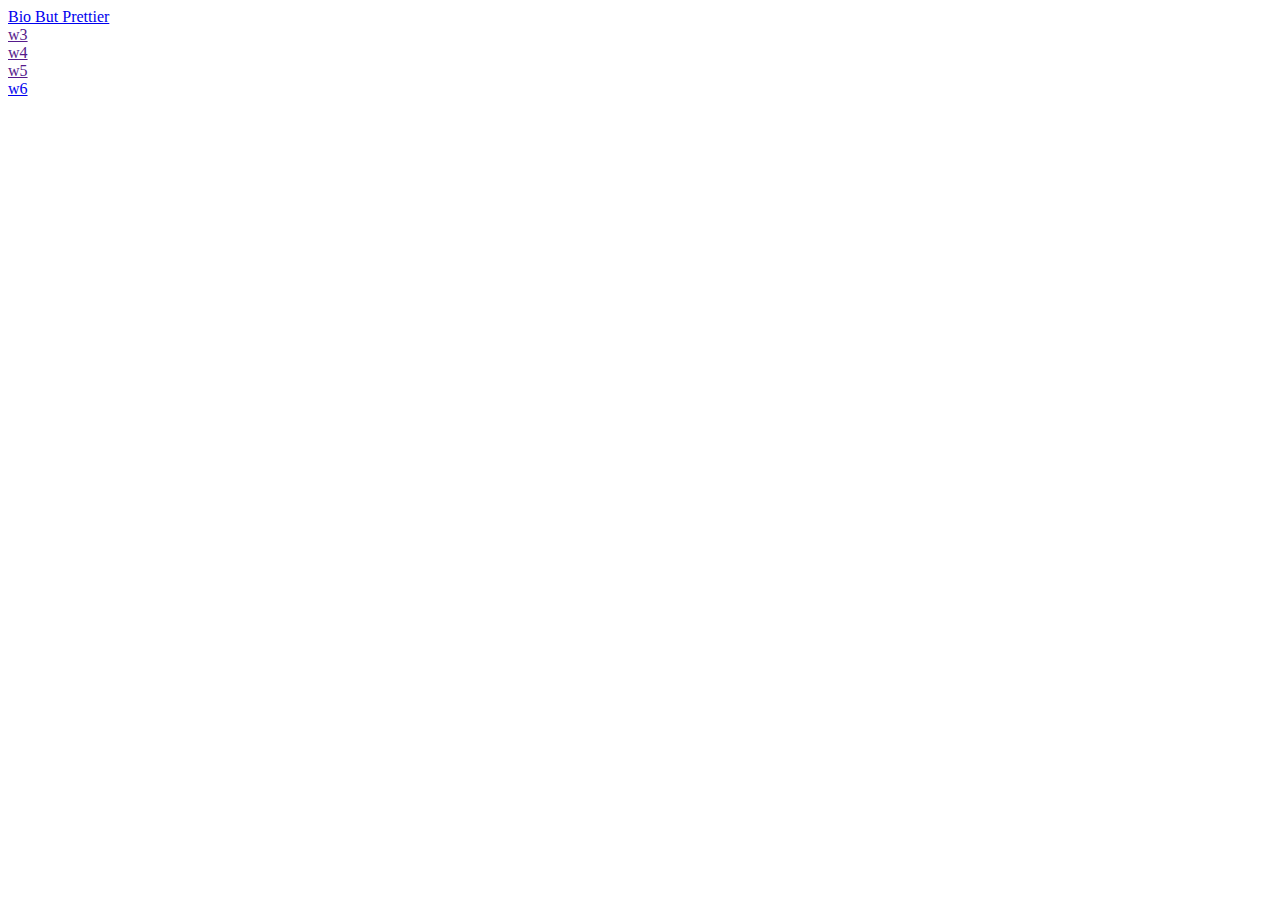
<file: index.html>
<!DOCTYPE html>
<html lang="en">
<head>
    <meta charset="UTF-8">
    <meta name="viewport" content="width=device-width, initial-scale=1.0">
    <title>Document</title>
</head>
<body>

    <div>
        <a href="homework/w2/index.html">Bio But Prettier</a>
    </div>
    <div>

        <a href="">w3</a>

    </div>

    
    <div>

        <a href="">w4</a>
    
    </div>
        
    <div>

        <a href="">w5</a>
    
    </div>


    <div>
    
        <a href="w6/index.html">w6</a>
    
    </div>


</body>
</html>
</file>
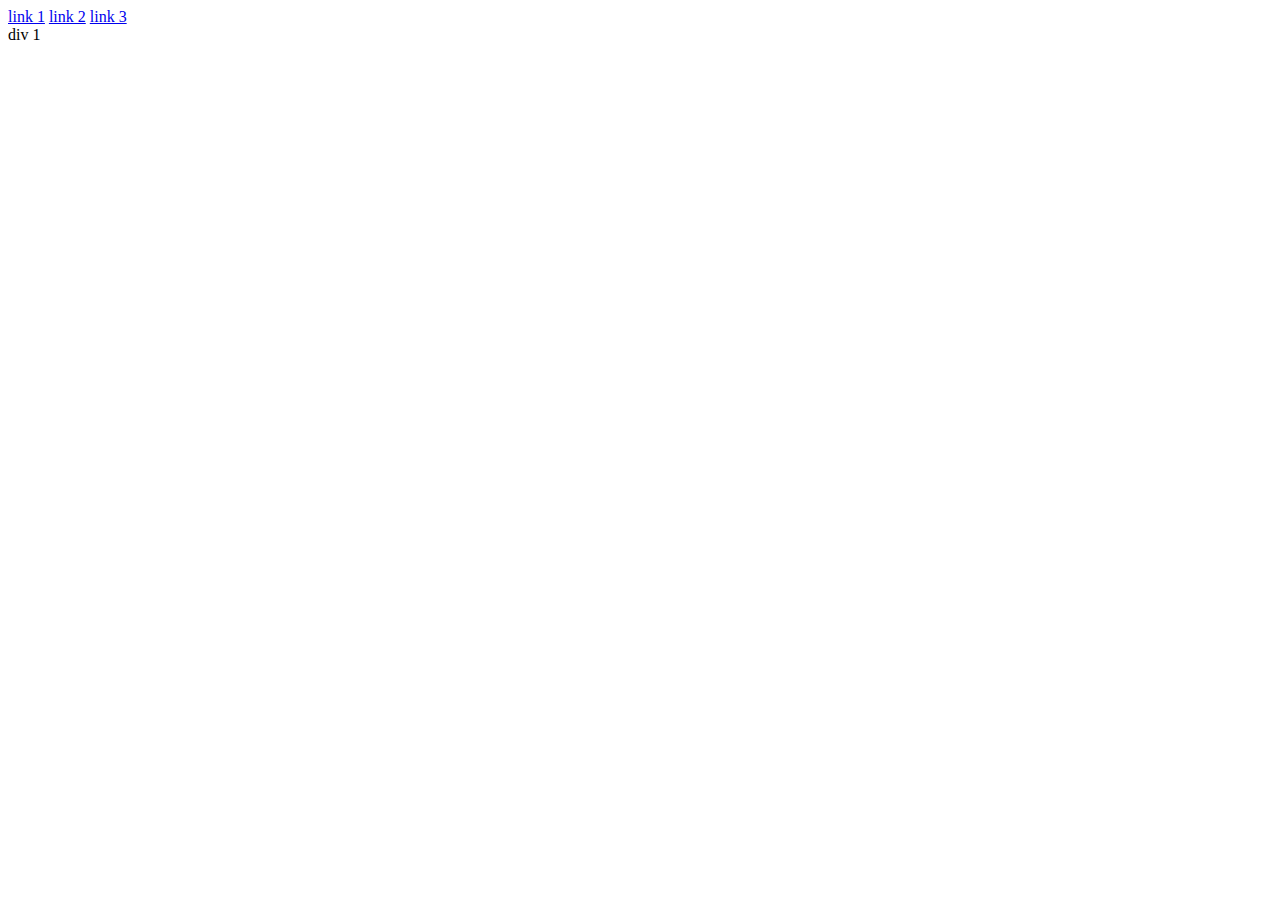
<file: w1/index.html>
<!DOCTYPE html>
<html lang="en">
<head>
    <meta charset="UTF-8">
    <title>SE137|W1</title>
    <meta name="description" content="Week 1">
    <meta name="author" content="Aly Wisher">

    <style>
        .hide{
            display:none;
        }
    </style>
</head>
<body>
    <div id="nav">
        <a href="#">link 1</a>
        <a href="#">link 2</a>
        <a href="#">link 3</a>
    </div>
    <div id="1" class="section">div 1</div>
    <div id="2" class="section hide">div 2</div>
    <div id="3" class="section hide">div 3</div>

    <script> 
        var a = Array.from(document.querySelectorAll(`a`));
        var div = document.querySelectorAll(`.section`);
        console.log(a);

        for(var i=0; i<a.length; i++)
        {
            a[i].addEventListener(`click`, press);
        }
        
        function press(merp)
        {
            merp.preventDefault()

            for(var i=0; i<a.length; i++)
            {
                div[i].classList.add(`hide`);
            }
            div[a.indexOf(merp.target)].classList.remove(`hide`)
        }
    </script>
</body>
</html>
</file>
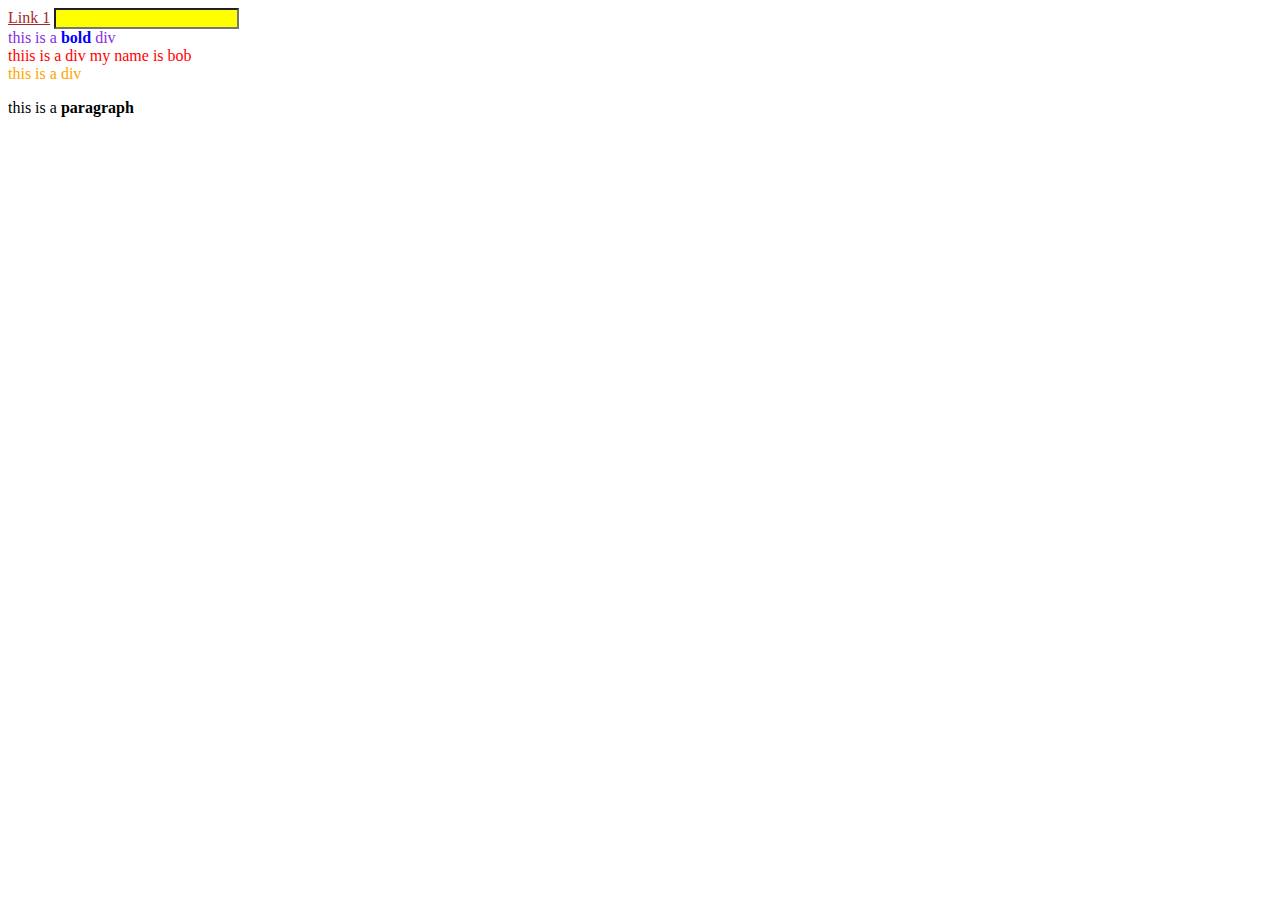
<file: w2/index.html>
<!DOCTYPE html>
<html lang="en">
<head>
    <meta charset="UTF-8">
    <meta name="viewport" content="width=device-width, initial-scale=1.0">
    <title>Document</title>
    
    <link rel="stylesheet" href="style.css">
</head>
<body>
    <div id="nav">
        <a href="#">Link 1</a>
        <input type="text">
    </div>
    <div>
        this is a <b>bold</b> div
    </div>
    <div id="bob">
        thiis is a div
    </div>
    <div class="orange">
        this is a div
    </div>
    <p>
        this is a <b>paragraph</b>
    </p>
</body>
</html>
</file>
<file: w6/index.html>
<!DOCTYPE html>
<html lang="en"> 
<head>
    <meta charset="UTF-8">
    <meta name="viewport" content="width=device-width, initial-scale=1.0">
    <title>Document</title>
    <link rel="stylesheet" href="styles.css">
</head>
<body>
    <main>
        <header></header>
         <section>
            <aside>
                <button>B</button>
            </aside>
            <div id="tray" class="">
                <div>

                </div>
            </div>
            <div id="program">
                <nav>
                    <button>tab1</button>
                    <button>tab2</button>
                    <button>tab3</button>
                </nav>
                <div id="breadcrumbs"></div>
                <textarea></textarea>
            </div>
         </section>
         <footer></footer>
    </main>
    <script src="scripts.js"></script>
</body>
</html>
</file>
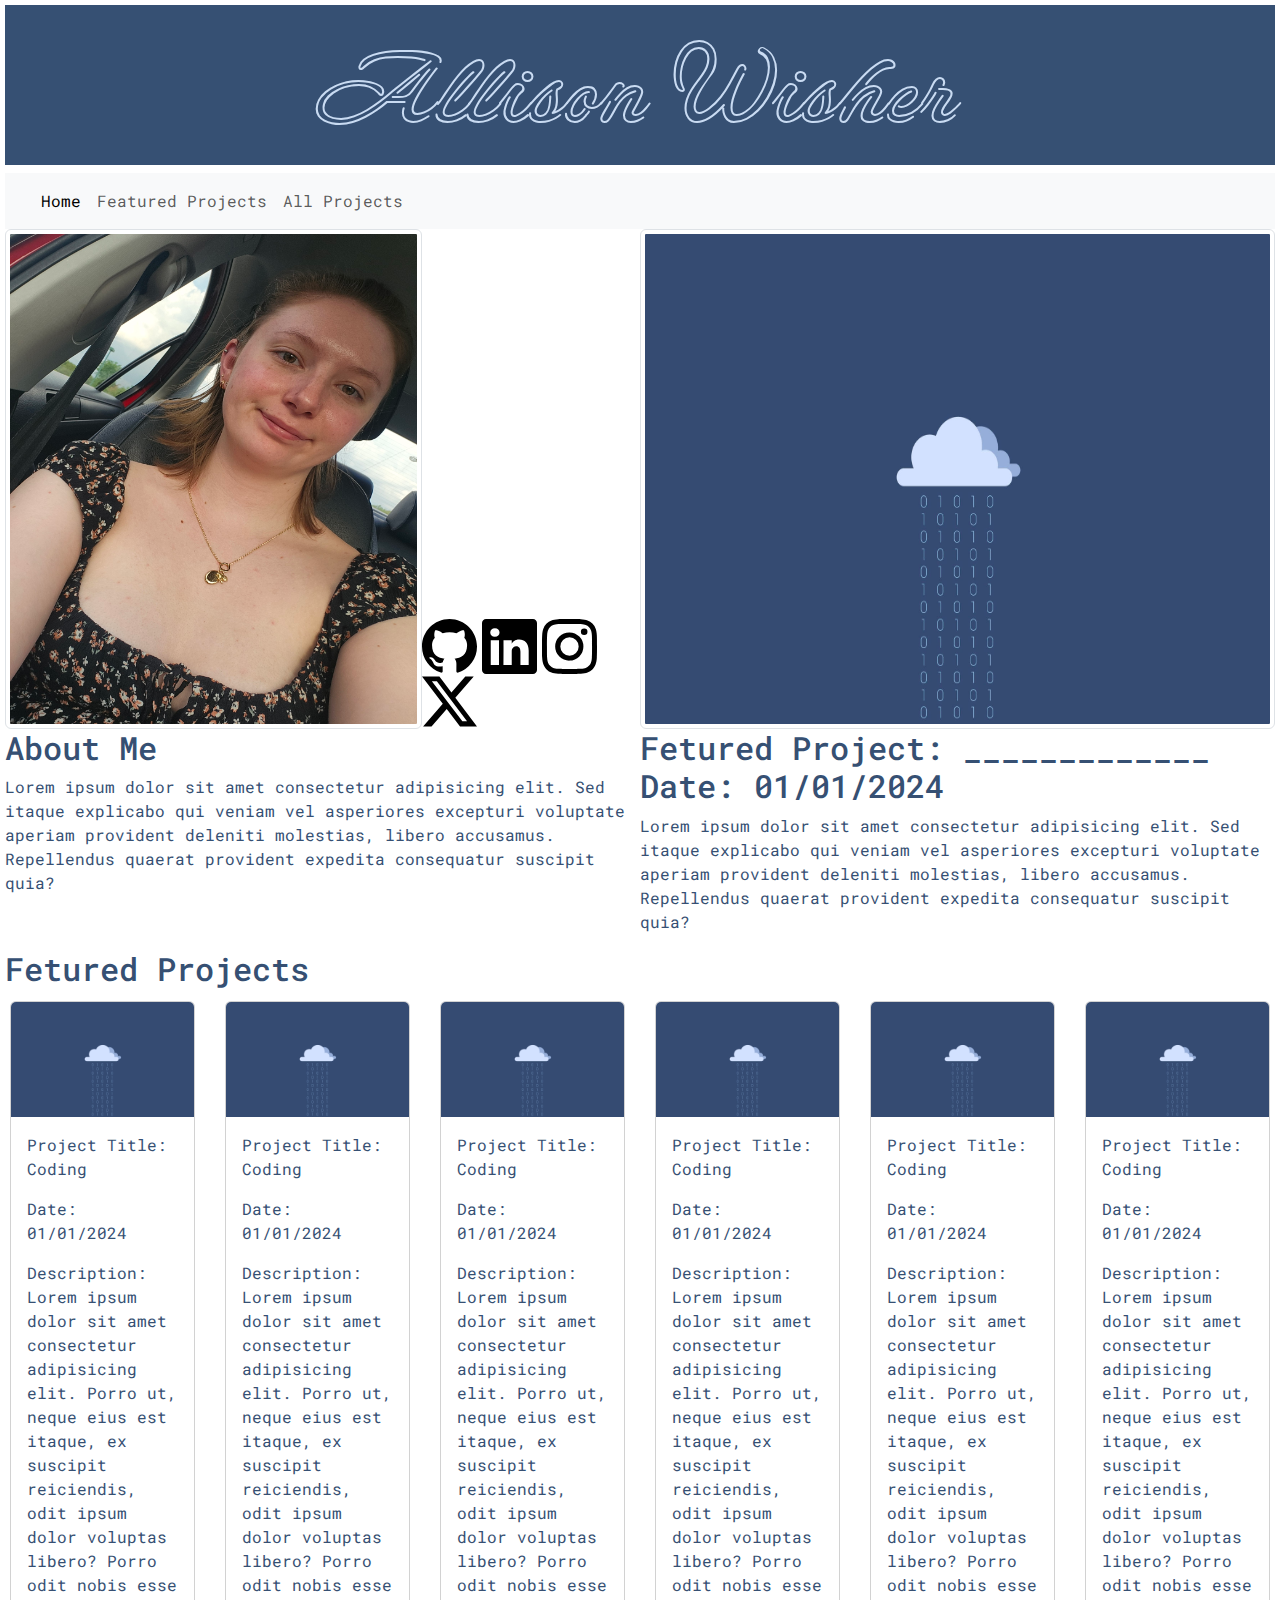
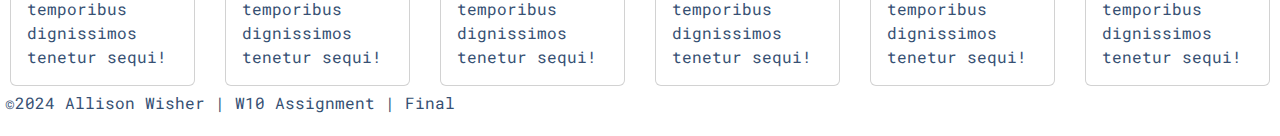
<file: homework/finale/index.html>
<!doctype html>
<html lang="en">
  <head>
    <meta charset="utf-8">
    <meta name="viewport" content="width=device-width, initial-scale=1">
    <title>Bootstrap demo</title>
    <link href="https://cdn.jsdelivr.net/npm/bootstrap@5.3.3/dist/css/bootstrap.min.css" rel="stylesheet" integrity="sha384-QWTKZyjpPEjISv5WaRU9OFeRpok6YctnYmDr5pNlyT2bRjXh0JMhjY6hW+ALEwIH" crossorigin="anonymous">
    <meta name="viewport" content="width=device-width, initial-scale=1.0">
    <link rel="stylesheet" href="style.css">
  </head>
  <body>

    <div id="header">
        <h1>Allison Wisher</h1>
        
    </div>

    <nav class="navbar navbar-expand-lg bg-body-tertiary">
        <div class="container-fluid">
          <a class="navbar-brand" href="#"></a>
          <button class="navbar-toggler" type="button" data-bs-toggle="collapse" data-bs-target="#navbarNavAltMarkup" aria-controls="navbarNavAltMarkup" aria-expanded="false" aria-label="Toggle navigation">
            <span class="navbar-toggler-icon"></span>
          </button>
          <div class="collapse navbar-collapse" id="navbarNavAltMarkup">
            <div class="navbar-nav">
              <a class="nav-link active" aria-current="page" href="#">Home</a>
              <a class="nav-link" href="fetured.html">Featured Projects</a>
              <a class="nav-link" href="allP.html">All Projects</a>
            </div>
          </div>
        </div>
      </nav>

      <div id="main" style="display: flex; flex-direction: row;">
        <div id="info">
            <div id="social" style="display: flex; flex-direction: row;">
                <img src="images/me.jpg" class="img-thumbnail" alt="ME" style="height: 500px; width: 450px;">
                <div style="margin-left: auto; margin-top: auto;">
                  <img src="images/github.svg" alt="github" style="height: 55px; width: 55px;">
                  <img src="images/linkedin.svg" alt="linkin" style="height: 55px; width: 55px;">
                  <img src="images/instagram.svg" alt="insta" style="height: 55px; width: 55px;">
                  <img src="images/twitter-x.svg" alt="x" style="height: 55px; width: 55px;">
                </div>
              </div>
          <h2>About Me </h2>
          <p>Lorem ipsum dolor sit amet consectetur adipisicing elit. Sed itaque explicabo qui veniam vel asperiores excepturi voluptate aperiam provident deleniti molestias, libero accusamus. Repellendus quaerat provident expedita consequatur suscipit quia?</p>
        </div>
        <div>
          <img src="images/AP.jpg" class="img-thumbnail" alt="fetured project" style="height: 500px; width: 650px;">
          <h2>Fetured Project: _____________ Date: 01/01/2024</h2>
          <p>Lorem ipsum dolor sit amet consectetur adipisicing elit. Sed itaque explicabo qui veniam vel asperiores excepturi voluptate aperiam provident deleniti molestias, libero accusamus. Repellendus quaerat provident expedita consequatur suscipit quia?</p>
        </div>
      </div>

    
    
    <div>
        <h2>Fetured Projects</h2>
        <div id="projects" style="display: flex; padding: 5px; justify-content: center; gap: 30px;">
            <div class="card" style="width: 18rem;">
                <img src="images/AP.jpg" class="card-img-top" alt="...">
                <div class="card-body">
                  <p class="card-text">Project Title: Coding </p>
                  <p class="card-text">Date: 01/01/2024 </p>
                  <p class="card-text">Description: Lorem ipsum dolor sit amet consectetur adipisicing elit. Porro ut, neque eius est itaque, ex suscipit reiciendis, odit ipsum dolor voluptas libero? Porro odit nobis esse temporibus dignissimos tenetur sequi! </p>
                </div>
            </div>
        
            <div class="card" style="width: 18rem;">
                <img src="images/AP.jpg" class="card-img-top" alt="...">
                <div class="card-body">
                  <p class="card-text">Project Title: Coding </p>
                  <p class="card-text">Date: 01/01/2024 </p>
                  <p class="card-text">Description: Lorem ipsum dolor sit amet consectetur adipisicing elit. Porro ut, neque eius est itaque, ex suscipit reiciendis, odit ipsum dolor voluptas libero? Porro odit nobis esse temporibus dignissimos tenetur sequi! </p>
                </div>
            </div>
        
            <div class="card" style="width: 18rem;">
                <img src="images/AP.jpg" class="card-img-top" alt="...">
                <div class="card-body">
                  <p class="card-text">Project Title: Coding </p>
                  <p class="card-text">Date: 01/01/2024 </p>
                  <p class="card-text">Description: Lorem ipsum dolor sit amet consectetur adipisicing elit. Porro ut, neque eius est itaque, ex suscipit reiciendis, odit ipsum dolor voluptas libero? Porro odit nobis esse temporibus dignissimos tenetur sequi! </p>
                </div>
            </div>

            <div class="card" style="width: 18rem;">
                <img src="images/AP.jpg" class="card-img-top" alt="...">
                <div class="card-body">
                  <p class="card-text">Project Title: Coding </p>
                  <p class="card-text">Date: 01/01/2024 </p>
                  <p class="card-text">Description: Lorem ipsum dolor sit amet consectetur adipisicing elit. Porro ut, neque eius est itaque, ex suscipit reiciendis, odit ipsum dolor voluptas libero? Porro odit nobis esse temporibus dignissimos tenetur sequi! </p>
                </div>
            </div>

            <div class="card" style="width: 18rem;">
                <img src="images/AP.jpg" class="card-img-top" alt="...">
                <div class="card-body">
                  <p class="card-text">Project Title: Coding </p>
                  <p class="card-text">Date: 01/01/2024 </p>
                  <p class="card-text">Description: Lorem ipsum dolor sit amet consectetur adipisicing elit. Porro ut, neque eius est itaque, ex suscipit reiciendis, odit ipsum dolor voluptas libero? Porro odit nobis esse temporibus dignissimos tenetur sequi! </p>
                </div>
            </div>

            <div class="card" style="width: 18rem;">
                <img src="images/AP.jpg" class="card-img-top" alt="...">
                <div class="card-body">
                  <p class="card-text">Project Title: Coding </p>
                  <p class="card-text">Date: 01/01/2024 </p>
                  <p class="card-text">Description: Lorem ipsum dolor sit amet consectetur adipisicing elit. Porro ut, neque eius est itaque, ex suscipit reiciendis, odit ipsum dolor voluptas libero? Porro odit nobis esse temporibus dignissimos tenetur sequi! </p>
                </div>
            </div>
        </div>
    </div>

    <div id="footer">
        <p>©2024 Allison Wisher | W10 Assignment | Final</p>
    </div>
    <script src="https://cdn.jsdelivr.net/npm/bootstrap@5.3.3/dist/js/bootstrap.bundle.min.js" integrity="sha384-YvpcrYf0tY3lHB60NNkmXc5s9fDVZLESaAA55NDzOxhy9GkcIdslK1eN7N6jIeHz" crossorigin="anonymous"></script>
  </body>
</html>
</file>
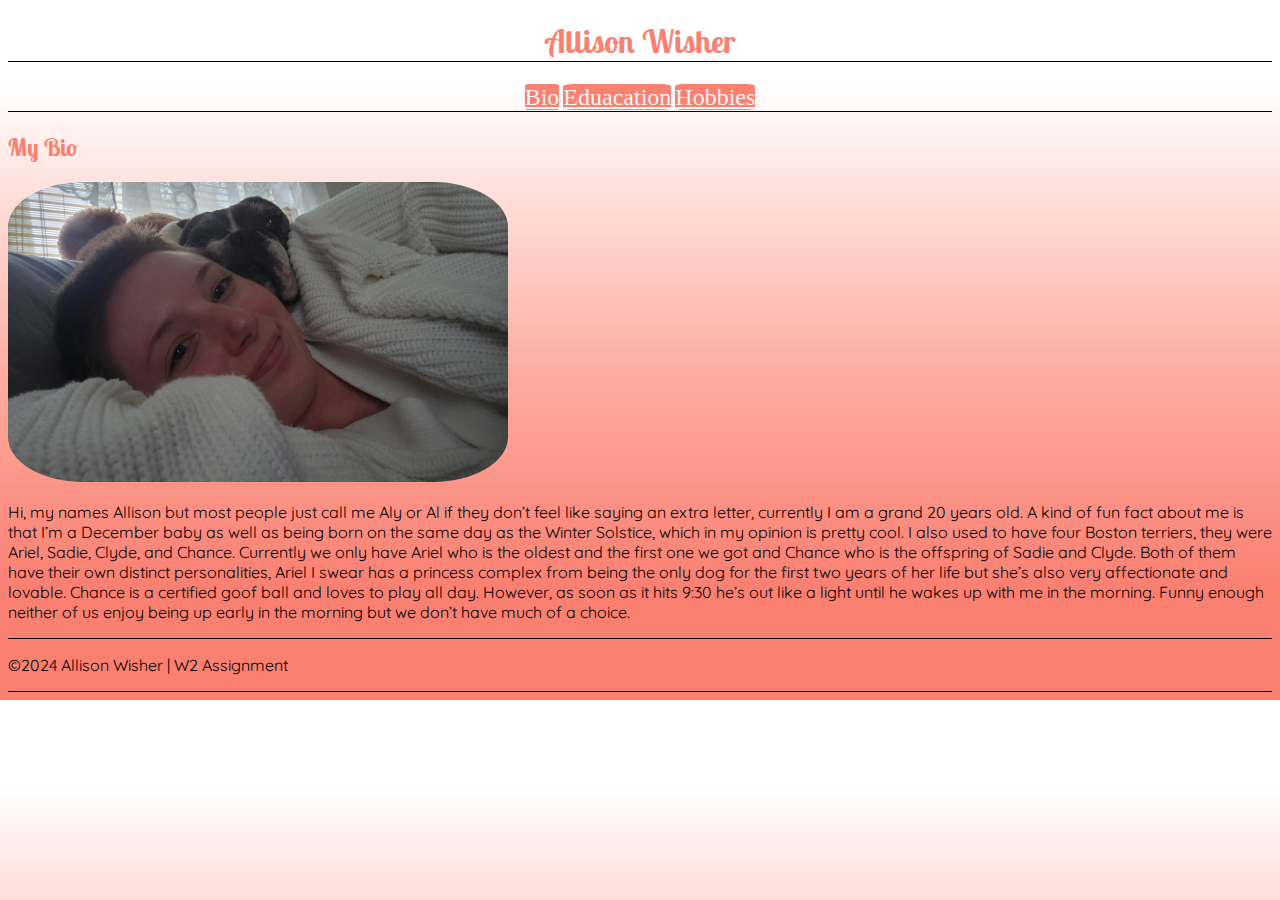
<file: homework/w2/index.html>
<!DOCTYPE html>
<html lang="en">
<head>
    <meta charset="UTF-8">
    <meta name="viewport" content="width=device-width, initial-scale=1.0">
    <title>Document</title>
    <link rel="stylesheet" href="style.css">
    <style>
   
    </style>
</head>
<body>
    <h1>Allison Wisher</h1>
    
    <div id="nav">
        <a href="#" class="page">Bio</a>
        <a href="#" class="page">Eduacation</a>
        <a href="#" class="page">Hobbies</a>
    </div>
    
    <div id="main">
        <div id="bio" class="section">
            <h2>My Bio</h2>
            <img src="images/me and chance.jpg" alt="picture">
            <p>
                Hi,  my names Allison but most people just call me Aly or Al if they don’t feel like saying an extra letter, currently I am a grand 20 years old. A kind of fun fact about me is that I’m a December baby as well as being born on the same day as the Winter Solstice, which in my opinion is pretty cool. I also used to have four Boston terriers, they were Ariel, Sadie, Clyde, and Chance. Currently we only have Ariel who is the oldest and the first one we got and Chance who is the offspring of Sadie and Clyde.  Both of them have their own distinct personalities, Ariel I swear has a princess complex from being the only dog for the first two years of her life but she’s also very affectionate and lovable. Chance is a certified goof ball and loves to play all day. However, as soon as it hits 9:30 he’s out like a light until he wakes up with me in the morning. Funny enough neither of us enjoy being up early in the morning but we don’t have much of a choice.
                
            </p>
        </div>
        <div id="ed" class="section hide">
            <h2>Schooling</h2>
            <ul>
                <li>Randle Holden Elemetery</li>
                <li>Warwick Veterans Memorial Middle School</li>
                <li><a href="https://phs.warwickschools.org/" target="_blank">Pilgrim High School</a></li>
            </ul>
        </div>
        <div id="hobbis" class="section hide">
            <h2>Hobbies</h2>
            <ol>
                <li>Drinking (coffee)</li>
                <li>Reading</li>
                <li>Wathcing F1</li>
            </ol>
            <img id="coffee" src="images/COFFEE.jpg" alt="Drink Responsible">
            <img id="books" src="images/BOOKS.jpg" alt="I Swear im not Illiterate">
            <img id="winner" src="images/WINNER.jpg" alt="WINNNNNERRRR">
            
        </div>
        <div id="footer">
            <p>©2024 Allison Wisher | W2 Assignment</p>
        </div>
        
    </div>
    
    <script> 
        var a = Array.from(document.querySelectorAll(`a.page`));
        var div = document.querySelectorAll(`.section`);
        console.log(a);
        console.log(div)

        for(var i=0; i<a.length; i++)
        {
            a[i].addEventListener(`click`, press);
        }
        
        function press(merp)
        {
            merp.preventDefault()

            for(var i=0; i<a.length; i++)
            {
                div[i].classList.add(`hide`);
            }
            div[a.indexOf(merp.target)].classList.remove(`hide`)
            console.log(div)
        }
    </script>
</body>
</html>
</file>
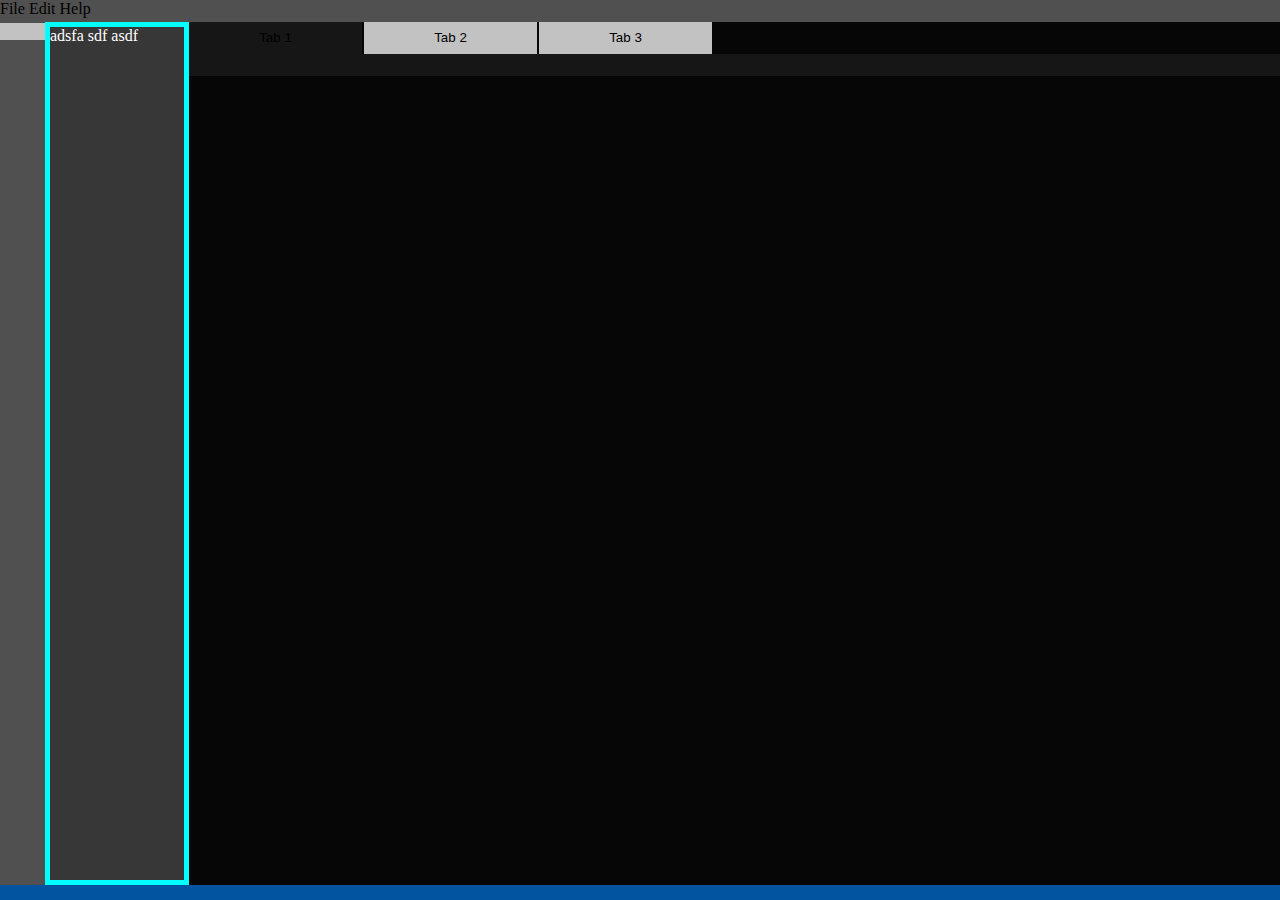
<file: homework/w6/w6/index.html>
<!DOCTYPE html>
<html lang="en">
<head>
    <meta charset="UTF-8">
    <meta name="viewport" content="width=device-width, initial-scale=1.0">
    <title>Week 6 | Assignment</title>
    <link rel="stylesheet" href="style.css">
</head>
<body>
    <main>
        <header>File Edit Help</header>
        <section>
            <aside>
                <button>B</button>
            </aside>
            <div class="tray">
                <div>
                    adsfa sdf asdf
                </div>
            </div> 
            <div id="program">
                <nav>
                    <button class="active">Tab 1</button>
                    <button>Tab 2</button>
                    <button>Tab 3</button>
                </nav>
                <div id="breadcrumbs"></div>
                <textarea></textarea>
            </div>
        </section>
        <footer></footer>
    </main>
    <script src="script.js"></script>
</body>
</html>
</file>
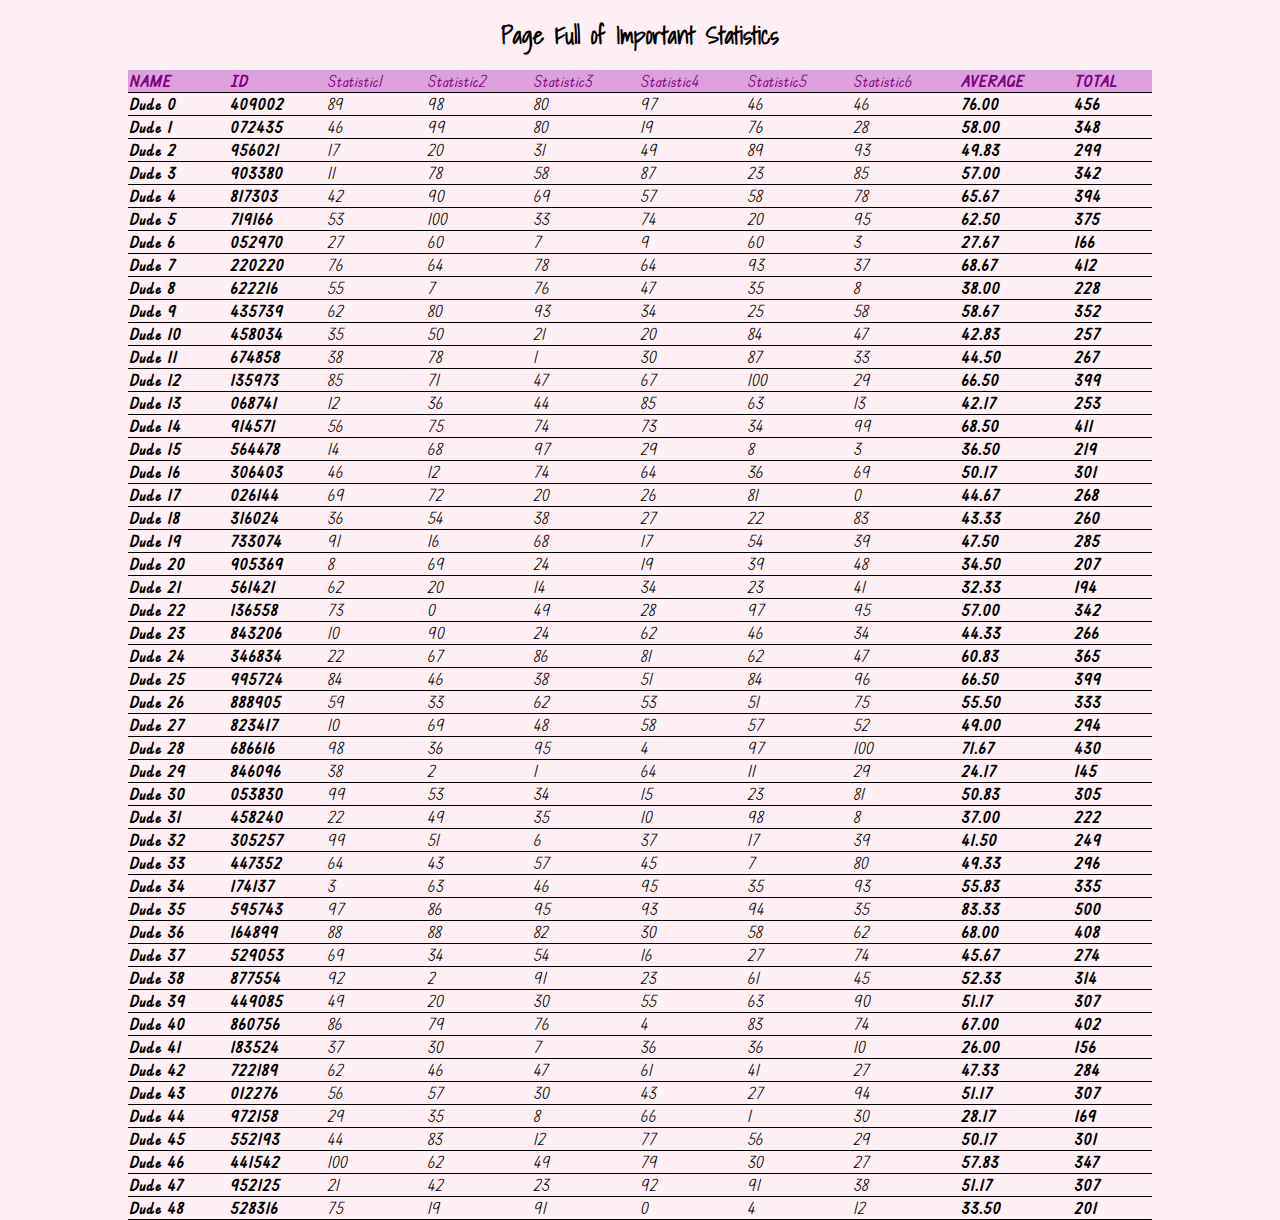
<file: homework/w7/stats/stats/index.html>
<!DOCTYPE html>
<html lang="en">
<head>
    <meta charset="UTF-8">
    <meta name="viewport" content="width=device-width, initial-scale=1.0">
    <title>Document</title>
    <link rel="stylesheet" href="stats.css"
    
</head>
<body>
        <h1>Page Full of Important Statistics</h1>
        <table>
            <thead>
                <tr id="header">
                    <td><b>NAME</b></td>
                    <td><b>ID</b></td>
                    <td class="stat">Statistic1</td>
                    <td class="stat">Statistic2</td>
                    <td class="stat">Statistic3</td>
                    <td class="stat">Statistic4</td>
                    <td class="stat">Statistic5</td>
                    <td class="stat">Statistic6</td>
                    <td ><b>AVERAGE</b></td>
                    <td ><b>TOTAL</b></td>
                </tr>
                <tr id="header">
                    <td>Name</td>
                    <td>ID</td>
                    <td class="stat">s1</td>
                    <td class="stat">s2</td>
                    <td class="stat">s3</td>
                    <td class="stat">s4</td>
                    <td class="stat">s5</td>
                    <td class="stat">s6</td>
                    <td>AVG</td>
                    <td>TOT</td>
                </tr>
            </thead>
            <tbody>
                
            </tbody>
        </table>
    <script>
        var body = document.querySelector(`tbody`)
        console.log(body)
        var content = ``
       
        var numOfStats = 6
        var numOfPeople = 50 

        for(let i=0; i<numOfPeople; i++)
        {
            var avg = 0
            var total = 0
            var id = ``
           
            
            for(let j=0; j<numOfStats; j++)
            {
                id+= Math.floor(Math.random()*9.9).toString()
            }

            content += `<tr>`

                content += `<td><b>Dude ${i}</b></td>`
                content += `<td><b>${id}</b></td>` 
                
                for(let j=0; j<numOfStats; j++)
                {
                    var stat = Math.floor(Math.random()*100.9)
                    content += `<td class="stat">${stat}</td>`
                    total += stat
                }

                avg = total/numOfStats
                content += `<td><b>${avg.toFixed(2)}</b></td>`
                content += `<td><b>${total}</b></td>`

            content += `</tr>`
        }
        body.innerHTML = content
        
    </script>
</body>
</html>
</file>
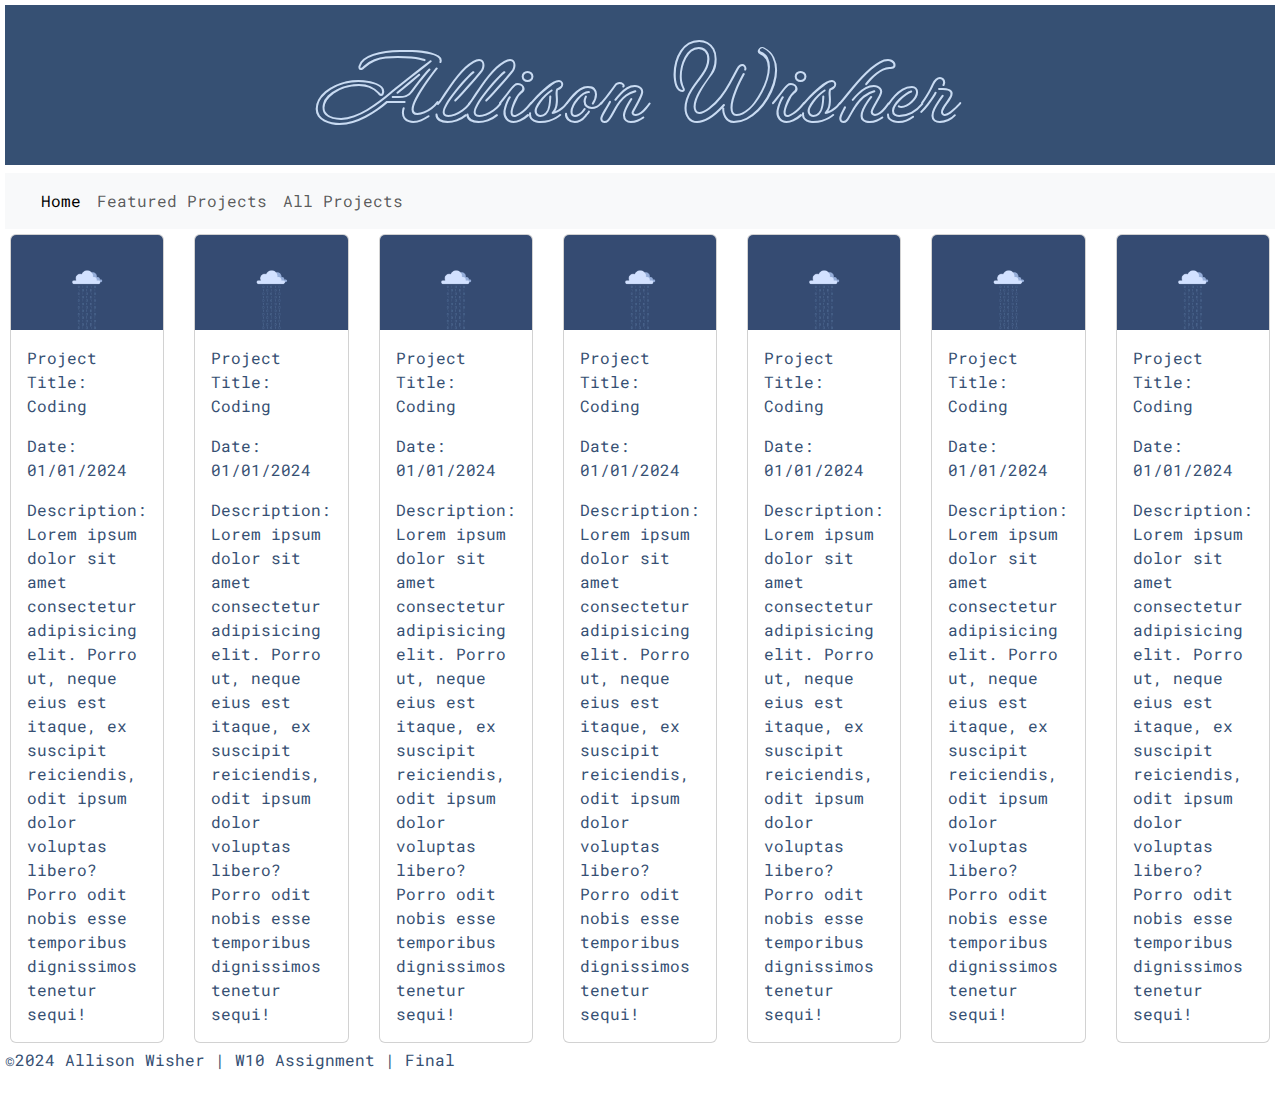
<file: homework/finale/allP.html>
<!doctype html>
<html lang="en">
  <head>
    <meta charset="utf-8">
    <meta name="viewport" content="width=device-width, initial-scale=1">
    <title>Bootstrap demo</title>
    <link href="https://cdn.jsdelivr.net/npm/bootstrap@5.3.3/dist/css/bootstrap.min.css" rel="stylesheet" integrity="sha384-QWTKZyjpPEjISv5WaRU9OFeRpok6YctnYmDr5pNlyT2bRjXh0JMhjY6hW+ALEwIH" crossorigin="anonymous">
    <link rel="stylesheet" href="style.css">
  </head>
  <body>

    <div id="header">
        <h1>Allison Wisher</h1>

        <div id="social media links">

        </div>
    </div>

    <nav class="navbar navbar-expand-lg bg-body-tertiary">
        <div class="container-fluid">
          <a class="navbar-brand" href="#"></a>
          <button class="navbar-toggler" type="button" data-bs-toggle="collapse" data-bs-target="#navbarNavAltMarkup" aria-controls="navbarNavAltMarkup" aria-expanded="false" aria-label="Toggle navigation">
            <span class="navbar-toggler-icon"></span>
          </button>
          <div class="collapse navbar-collapse" id="navbarNavAltMarkup">
            <div class="navbar-nav">
              <a class="nav-link active" aria-current="page" href="index.html">Home</a>
              <a class="nav-link" href="fetured.html">Featured Projects</a>
              <a class="nav-link" href="#">All Projects</a>
            </div>
          </div>
        </div>
      </nav>

    <div id="projects" style="display: flex; padding: 5px; gap: 30px;">
        <div class="card" style="width: 18rem;">
            <img src="images/AP.jpg" class="card-img-top" alt="...">
            <div class="card-body">
              <p class="card-text">Project Title: Coding </p>
              <p class="card-text">Date: 01/01/2024 </p>
              <p class="card-text">Description: Lorem ipsum dolor sit amet consectetur adipisicing elit. Porro ut, neque eius est itaque, ex suscipit reiciendis, odit ipsum dolor voluptas libero? Porro odit nobis esse temporibus dignissimos tenetur sequi! </p>
            </div>
        </div>
    
        <div class="card" style="width: 18rem;">
            <img src="images/AP.jpg" class="card-img-top" alt="...">
            <div class="card-body">
              <p class="card-text">Project Title: Coding </p>
              <p class="card-text">Date: 01/01/2024 </p>
              <p class="card-text">Description: Lorem ipsum dolor sit amet consectetur adipisicing elit. Porro ut, neque eius est itaque, ex suscipit reiciendis, odit ipsum dolor voluptas libero? Porro odit nobis esse temporibus dignissimos tenetur sequi! </p>
            </div>
        </div>
    
        <div class="card" style="width: 18rem;">
            <img src="images/AP.jpg" class="card-img-top" alt="...">
            <div class="card-body">
              <p class="card-text">Project Title: Coding </p>
              <p class="card-text">Date: 01/01/2024 </p>
              <p class="card-text">Description: Lorem ipsum dolor sit amet consectetur adipisicing elit. Porro ut, neque eius est itaque, ex suscipit reiciendis, odit ipsum dolor voluptas libero? Porro odit nobis esse temporibus dignissimos tenetur sequi! </p>
            </div>
        </div>
        <div class="card" style="width: 18rem;">
            <img src="images/AP.jpg" class="card-img-top" alt="...">
            <div class="card-body">
              <p class="card-text">Project Title: Coding </p>
              <p class="card-text">Date: 01/01/2024 </p>
              <p class="card-text">Description: Lorem ipsum dolor sit amet consectetur adipisicing elit. Porro ut, neque eius est itaque, ex suscipit reiciendis, odit ipsum dolor voluptas libero? Porro odit nobis esse temporibus dignissimos tenetur sequi! </p>
            </div>
        </div>
    
        <div class="card" style="width: 18rem;">
            <img src="images/AP.jpg" class="card-img-top" alt="...">
            <div class="card-body">
              <p class="card-text">Project Title: Coding </p>
              <p class="card-text">Date: 01/01/2024 </p>
              <p class="card-text">Description: Lorem ipsum dolor sit amet consectetur adipisicing elit. Porro ut, neque eius est itaque, ex suscipit reiciendis, odit ipsum dolor voluptas libero? Porro odit nobis esse temporibus dignissimos tenetur sequi! </p>
            </div>
        </div>
    
        <div class="card" style="width: 18rem;">
            <img src="images/AP.jpg" class="card-img-top" alt="...">
            <div class="card-body">
              <p class="card-text">Project Title: Coding </p>
              <p class="card-text">Date: 01/01/2024 </p>
              <p class="card-text">Description: Lorem ipsum dolor sit amet consectetur adipisicing elit. Porro ut, neque eius est itaque, ex suscipit reiciendis, odit ipsum dolor voluptas libero? Porro odit nobis esse temporibus dignissimos tenetur sequi! </p>
            </div>
        </div>

        <div class="card" style="width: 18rem;">
            <img src="images/AP.jpg" class="card-img-top" alt="...">
            <div class="card-body">
              <p class="card-text">Project Title: Coding </p>
              <p class="card-text">Date: 01/01/2024 </p>
              <p class="card-text">Description: Lorem ipsum dolor sit amet consectetur adipisicing elit. Porro ut, neque eius est itaque, ex suscipit reiciendis, odit ipsum dolor voluptas libero? Porro odit nobis esse temporibus dignissimos tenetur sequi! </p>
            </div>
        </div>

        
    </div>
    

    <div id="footer">
        <p>©2024 Allison Wisher | W10 Assignment | Final</p>
    </div>
    <script src="https://cdn.jsdelivr.net/npm/bootstrap@5.3.3/dist/js/bootstrap.bundle.min.js" integrity="sha384-YvpcrYf0tY3lHB60NNkmXc5s9fDVZLESaAA55NDzOxhy9GkcIdslK1eN7N6jIeHz" crossorigin="anonymous"></script>
  </body>
</html>
</file>
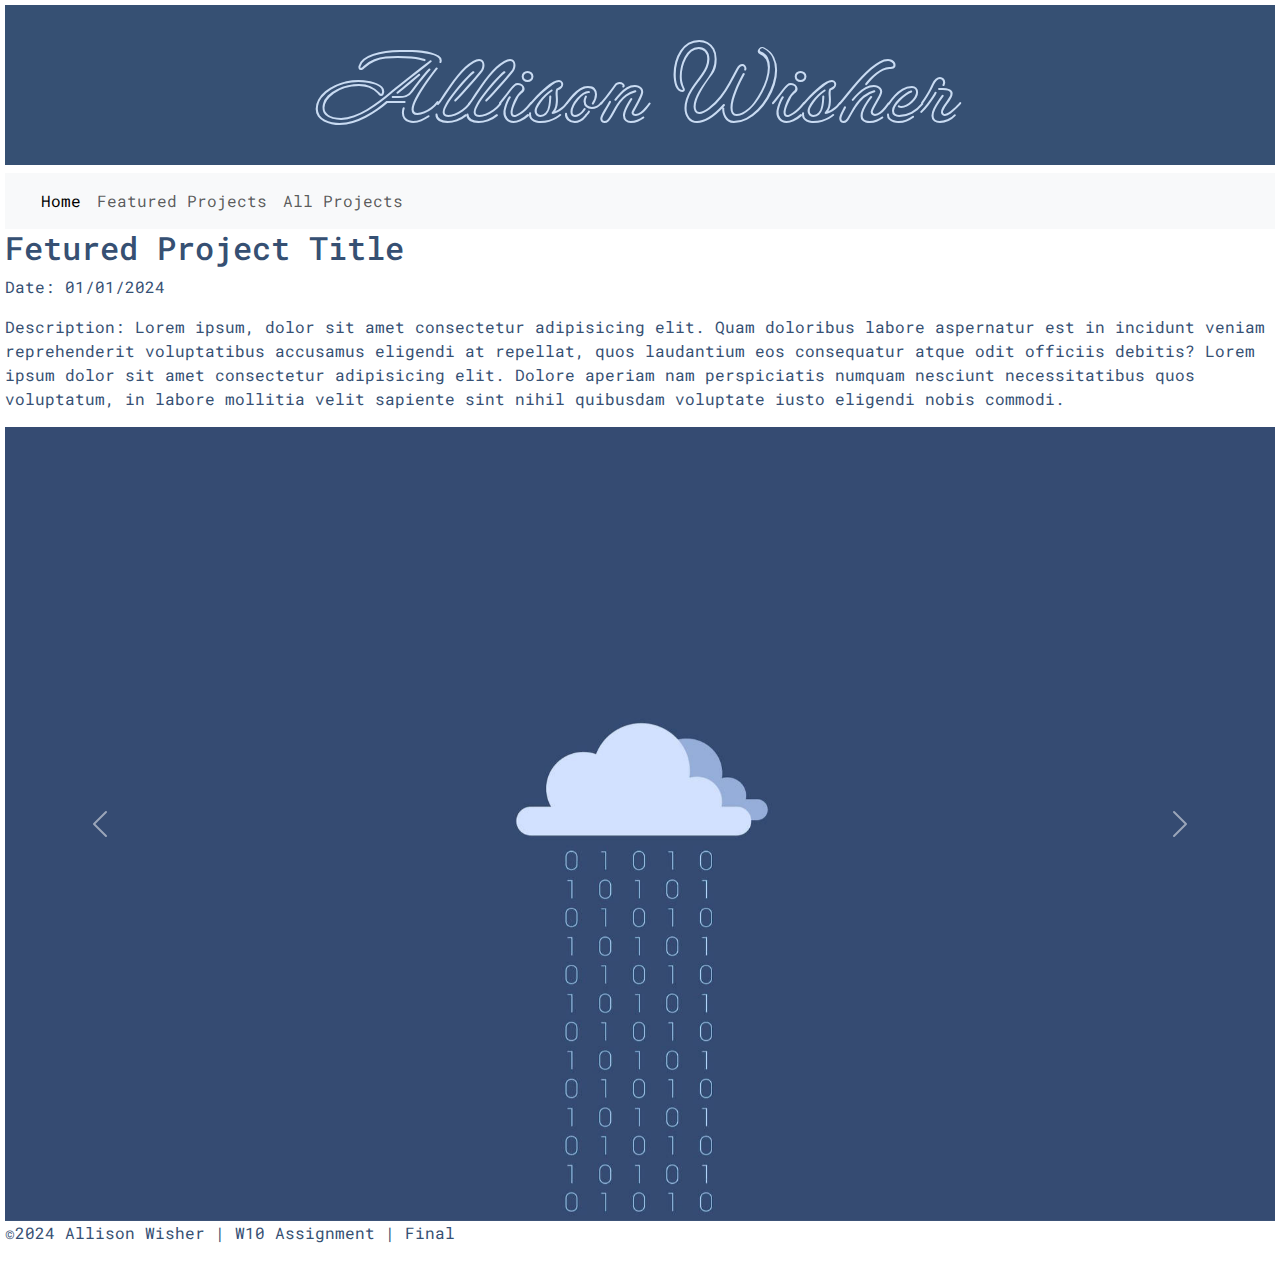
<file: homework/finale/fetured.html>
<!doctype html>
<html lang="en">
  <head>
    <meta charset="utf-8">
    <meta name="viewport" content="width=device-width, initial-scale=1">
    <title>Bootstrap demo</title>
    <link href="https://cdn.jsdelivr.net/npm/bootstrap@5.3.3/dist/css/bootstrap.min.css" rel="stylesheet" integrity="sha384-QWTKZyjpPEjISv5WaRU9OFeRpok6YctnYmDr5pNlyT2bRjXh0JMhjY6hW+ALEwIH" crossorigin="anonymous">
    <link rel="stylesheet" href="style.css">
  </head>
  <body>

    <div id="header">
        <h1>Allison Wisher</h1>

        <div id="social media links">

        </div>
    </div>

    <nav class="navbar navbar-expand-lg bg-body-tertiary">
        <div class="container-fluid">
          <a class="navbar-brand" href="#"></a>
          <button class="navbar-toggler" type="button" data-bs-toggle="collapse" data-bs-target="#navbarNavAltMarkup" aria-controls="navbarNavAltMarkup" aria-expanded="false" aria-label="Toggle navigation">
            <span class="navbar-toggler-icon"></span>
          </button>
          <div class="collapse navbar-collapse" id="navbarNavAltMarkup">
            <div class="navbar-nav">
              <a class="nav-link active" aria-current="page" href="index.html">Home</a>
              <a class="nav-link" href="#">Featured Projects</a>
              <a class="nav-link" href="allP.html">All Projects</a>
            </div>
          </div>
        </div>
      </nav>

    <div>
        <h2>Fetured Project Title</h2>
        <p>Date: 01/01/2024</p>
        <p>Description: Lorem ipsum, dolor sit amet consectetur adipisicing elit. Quam doloribus labore aspernatur est in incidunt veniam reprehenderit voluptatibus accusamus eligendi at repellat, quos laudantium eos consequatur atque odit officiis debitis? Lorem ipsum dolor sit amet consectetur adipisicing elit. Dolore aperiam nam perspiciatis numquam nesciunt necessitatibus quos voluptatum, in labore mollitia velit sapiente sint nihil quibusdam voluptate iusto eligendi nobis commodi.</p>
    </div>

    <div id="carouselExample" class="carousel slide">
        <div class="carousel-inner">
          <div class="carousel-item active">
            <img src="images/AP.jpg" class="d-block w-100" alt="...">
          </div>
          <div class="carousel-item">
            <img src="images/AP.jpg" class="d-block w-100" alt="...">
          </div>
          <div class="carousel-item">
            <img src="images/AP.jpg" class="d-block w-100" alt="...">
          </div>
        </div>
        <button class="carousel-control-prev" type="button" data-bs-target="#carouselExample" data-bs-slide="prev">
          <span class="carousel-control-prev-icon" aria-hidden="true"></span>
          <span class="visually-hidden">Previous</span>
        </button>
        <button class="carousel-control-next" type="button" data-bs-target="#carouselExample" data-bs-slide="next">
          <span class="carousel-control-next-icon" aria-hidden="true"></span>
          <span class="visually-hidden">Next</span>
        </button>
    </div>

    <div id="footer">
        <p>©2024 Allison Wisher | W10 Assignment | Final</p>
    </div>
    <script src="https://cdn.jsdelivr.net/npm/bootstrap@5.3.3/dist/js/bootstrap.bundle.min.js" integrity="sha384-YvpcrYf0tY3lHB60NNkmXc5s9fDVZLESaAA55NDzOxhy9GkcIdslK1eN7N6jIeHz" crossorigin="anonymous"></script>
  </body>
</html>
</file>
<file: w2/style.css>
@charset "UTF-8";

div{
    color:blueviolet;
}

#bob{
    color:red;
}

.orange{
    color:orange;
}

div b{
    color: blue;
}
input[type="text"]{
    background-color: yellow;
}
a:link, a:visited{
    color: brown;
}

a:hover, a:active{
    color: blue;
}
#bob::after{
    content:"my name is bob"
}
</file>
<file: w6/styles.css>
@charset "UTF-8";

html{
    height: 100px;
}
body{
    height: 100px;
    margin: 0;
}
main{
    height: 100%;
    background-color: black;
    flex-direction: column;
}
header{
    height: 23px;
    background-color: #505050;
}
section{
    height: 100%;
    display: flex;
}
aside{
    background-color: #505050;
    width: 45px;
}
.tray{
    width: 144px;
    min-width: 144px;
    background-color: #7b7575;
    transition:width 1s;
    color: white;
    display: flex;
    justify-content: flex-end;
    overflow: hidden;
}
.hide{
    width: 0;
    min-width: 0;
    transition:width 1s;
}
div.tray div{
    min-width: 144px;
    box-sizing: border-box;
}
#program{
    background-color: #060606;
    width: 100%;
    display: flex;
    flex-direction: column;
}
nav{
    height: 34px;
    display: flex;;
}
button{
    width: 173px;
    background-color: #060606;
    border-radius: 0;
    border: 0 solid #161616;
    margin-right: 2px;
}
#breadcrumbs{
    height: 23px;
    background-color: #161616;
}
textarea{
    box-sizing: border-box;
    width: 100%;
    height: 100%;
    background-color: #060606;
    border: 0 solid #060606;
    resize: none;
    color: #ffffff;
    outline: none;
    overflow-y: auto;
}
footer{
    height: 16px;
    background-color: #0254A0;
}
</file>
<file: homework/finale/style.css>
@charset "UTF-8";
@import url('https://fonts.googleapis.com/css2?family=Edu+TAS+Beginner:wght@400..700&family=Neonderthaw&display=swap');
@import url('https://fonts.googleapis.com/css2?family=Edu+TAS+Beginner:wght@400..700&family=Neonderthaw&family=Roboto+Mono:ital,wght@0,100..700;1,100..700&display=swap');

.neonderthaw-regular {
    font-family: "Neonderthaw", cursive;
    font-weight: 400;
    font-style: normal;
  }
  /* Styles for mobile devices */
@media (max-width: 767px) {
    body {
      font-size: 14px;
    }
    nav {
      flex-direction: column;
    }

    #main{
        flex-wrap: wrap;
      }

    #projects{
        flex-direction: column;
    }
  }
  
h1{
    background-color: #365073;
    font-size: 100px;
    text-align: center;
    color: #C9DBF2;
    padding: 20px;
    font-family: "Neonderthaw", cursive;
}
h2{
    font-family: "Roboto Mono", monospace;
    color: #365073;
}
p{
    font-family: "Roboto Mono", monospace;
    color: #365073;
}
nav{
    font-family: "Roboto Mono", monospace;
    color: #365073;
    
}
body{
    padding: 5px;
}
</file>
<file: homework/w2/style.css>
@charset "UTF-8";
@import url('https://fonts.googleapis.com/css2?family=Quicksand:wght@600&family=Tilt+Neon&display=swap');
@import url('https://fonts.googleapis.com/css2?family=Lobster+Two:ital,wght@0,400;0,700;1,400;1,700&display=swap');
.hide{
    display:none;
}
body{
    background-color: whitesmoke;
    background: linear-gradient(180deg, rgba(255,255,255,1) 12%, rgba(253,171,159,1) 54%, rgba(250,128,114,1) 84%);
}
h1{
    font-family: "Lobster Two", sans-serif;;
    text-align: center;
    border-bottom: 1px solid black;
    color: salmon;
}
h2{
    font-family: "Lobster Two", sans-serif;
    color: salmon;
}
#nav{
    text-align: center;
    border-bottom: 1px solid black;
    color: rgb(253, 108, 92);
}
#footer{
    color: black;
    border-top: 1px solid black;
    border-bottom: 1px solid black;
}
#main{
    font-family:"Quicksand", sans-serif;
    color: black;
}
.page{
    color: whitesmoke;
    font-size: x-large;
    background-color: salmon;
    border-radius: 10%;
}
img{
    width: 500px;
    height: 300px;
    border-radius: 15%;
}
#coffee{
    height: 350px;
    width: 350px;
}
#books{
    height: 350px;
    width: 350px;
}
#winner{
    height: 350px;
    width: 350px;
}
</file>
<file: homework/w6/w6/style.css>
@charset "UTF-8";

html{
    height:100%;
}
body{
    height:100%;
    margin:0;
}
main{
    height:100%;
    background-color:black;
    display:flex;
    flex-direction: column;
}
header{
    height:23px;
    background-color:#505050;
}
section{
    background-color:lime;
    height:100%;
    display:flex;
}
aside{
    background-color:#505050;
    width:45px;
}
.tray{
    width:144px;
    min-width:144px;
    background-color: #373737;
    transition:all 1s;
    color:white;
    display:flex;
    justify-content: flex-end;
    overflow: hidden;
   
}
div.tray div{
    min-width:144px;
    box-sizing: border-box;
    border:5px solid cyan;
}
.hide{
    width:0;
    min-width:0;
    transition:all 1s;
}
#program{
    background-color:#060606;
    width:100%;
    display:flex;
    flex-direction: column;
}
nav{
    height:34px;
    display:flex;
}
button{
    width:173px;
    background-color:#c2c2c2;
    border-radius: 0;
    border:0 solid #161616;
    margin-right:2px;
    
}
button.active{
    background-color:#161616;
}
button:last-child{
    margin:0;
}
#breadcrumbs{
    height:23px;
    background-color:#161616;
}
textarea{
    box-sizing: border-box;
    width:100%;
    height:100%;
    background-color:#060606;
    border:0 solid #060606;
    resize: none;
    color:#ffffff;
    outline:none;
    overflow-y:auto;
}
footer{
    height:16px;
    background-color:#0254A0;
}
</file>
<file: homework/w7/stats/stats/stats.css>
@charset "UTF-8";
@import url('https://fonts.googleapis.com/css2?family=Edu+TAS+Beginner:wght@400..700&display=swap');
@import url('https://fonts.googleapis.com/css2?family=Edu+TAS+Beginner:wght@400..700&family=Shadows+Into+Light&display=swap');

@media (max-width: 1920px)
{

    h1{
        font-size: 1.5em
    }
    thead{
        font-size: 1em;
    }
    tr:first-child{
        display: table-row;
    }
    tr:last-child{
        display: none;
    }
    tbody{
        font-size: 1em;
    }
}

@media (max-width: 1000px)
{

    h1{
        font-size: 1.5em
    }
    thead{
        font-size: 1em;
    }
    tr:first-child{
        display: none;
    }
    tr:last-child{
        display: table-row;
    }
    tbody{
        font-size: 1em;
    }
}
@media (max-width: 500px) 
{

    h1{
        font-size: 2em
    }
    thead{
        font-size: 1.5em;
    }
    tr:first-child{
        display: none;
    }
    tr:last-child{
        display: table-row;
    }
    tbody{
        font-size: 1.25em;
    }
    .stat{
        display: none;
    }
}

html, body{
    margin:0;
    height:100vh;
}
body{
    display:flex;
    flex-direction: column;
    align-items: center;
    background-color: lavenderblush;
}
table{
    width:80%;
    border-collapse: collapse;
}
 td{
    border-bottom:1px solid black;
    font-family: "Edu TAS Beginner", cursive;
}
h1{
    font-family: "Shadows Into Light", cursive;
}
#header{
    background-color: plum;
    color: purple;
}
</file>
